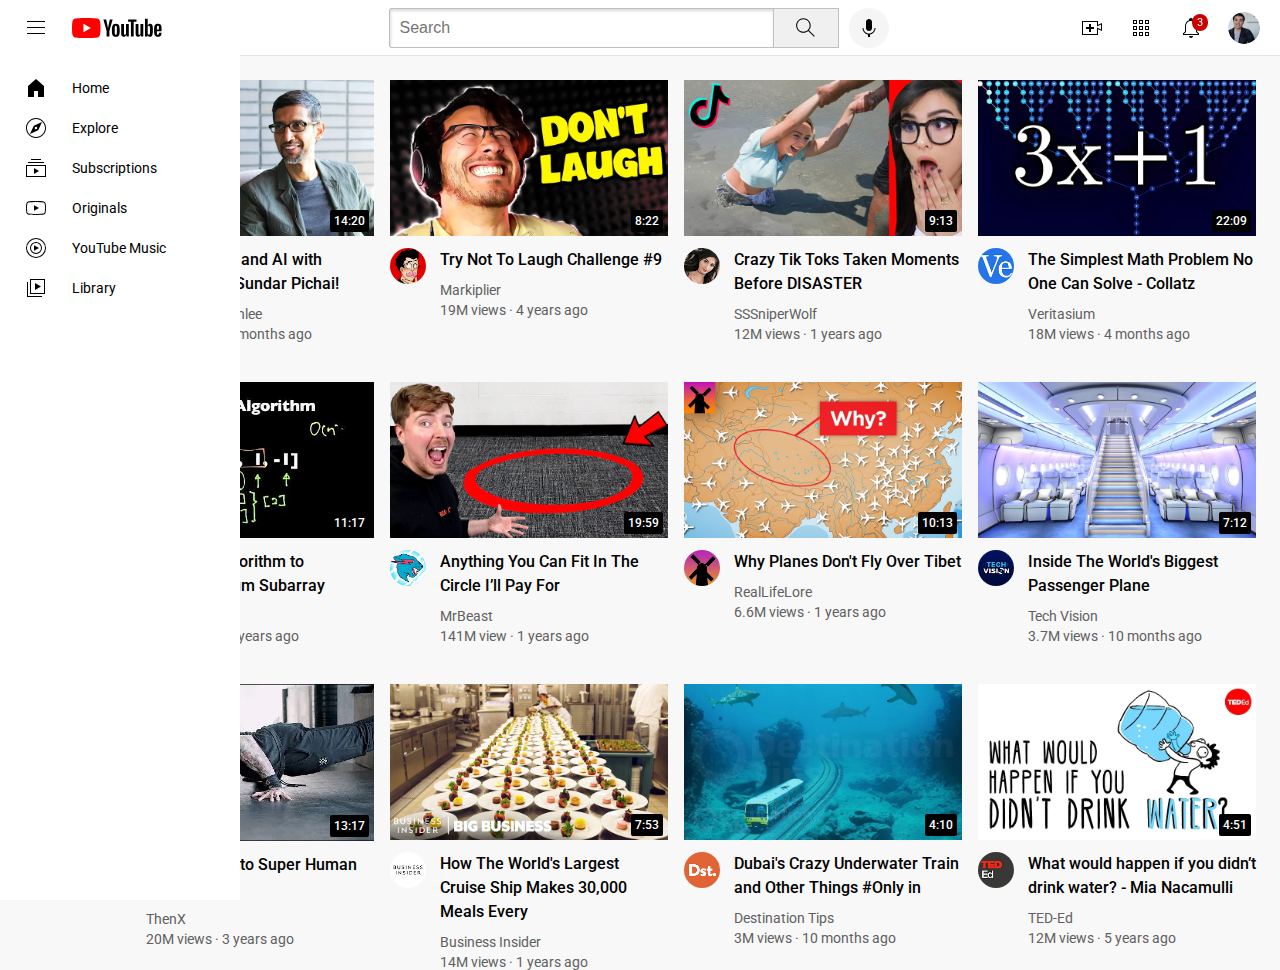
<file: index.html>
<!DOCTYPE html>
<html lang="en">
<head>
    <meta charset="UTF-8">
    <meta name="viewport" content="width=device-width, initial-scale=1.0">
    <title>Youtube.com Clone</title>

    <link rel="preconnect" href="https://fonts.googleapis.com">
    <link rel="preconnect" href="https://fonts.gstatic.com" crossorigin>
    <link href="https://fonts.googleapis.com/css2?family=Montserrat:ital,wght@0,100..900;1,100..900&family=Roboto:wght@400;500;700&display=swap" rel="stylesheet">

    <link rel="stylesheet" href="styles/general.css">
    <link rel="stylesheet" href="styles/video.css">
    <link rel="stylesheet" href="styles/header.css">
    <link rel="stylesheet" href="styles/sidebar.css">
</head>
<body>

    <header class="header">
        <div class="left-section">
            <img class="hamburger-menu" src="icon/hamburger-menu.svg" alt="">
            <img class="youtube-logo" src="icon/youtube-logo.svg" alt="">
        </div>
        <div class="middle-section">
            <input class="search-bar" type="search" name="" id="" placeholder="Search">
            <button class="search-button">
                <img class="search-icon" src="icon/search.svg" alt="">


                <!-- put position absolute inside position -->

                <div class="tooltip">Search</div>
            </button>
            <button class="voice-button" >
                <img class="voice-icon" src="icon/voice-search-icon.svg" alt="">
                <div class="tooltip">Search with your voice</div>
            </button>
        </div>
        <div class="right-section">
            <div class="upload-icon-container">
                <img class="upload-icon" src="icon/upload.svg">
                <div class="tooltip">Create</div>
            </div>
            <div class="youtube-apps-icon-container">
                <img class="youtube-apps-icon" src="icon/youtube-apps.svg">
                <div class="tooltip">YouTube Apps</div>
            </div>
            
            <div class="notication-icon-container">
                <img class="notifications-icon" src="icon/notifications.svg">
                <div class="tooltip">Notifications</div>
                <div class="notication-count">3</div>
            </div>
            <img class="current-user-picture" src="channel-picture/my-channel.jpeg">
        </div>
    </header>


    <nav class="sidebar">
        <div class="sidebar-link">
            <img src="icon/home.svg" alt="">
            <div>Home</div>
        </div>
        <div class="sidebar-link">
            <img src="icon/explore.svg" alt="">
            <div>Explore</div>
        </div>
        <div class="sidebar-link">
            <img src="icon/subscriptions.svg" alt="">
            <div>Subscriptions</div>
        </div>
        <div class="sidebar-link">
            <img src="icon/originals.svg" alt="">
            <div>Originals</div>
        </div>
        <div class="sidebar-link">
            <img src="icon/youtube-music.svg" alt="">
            <div>YouTube Music</div>
        </div>
        <div class="sidebar-link">
            <img src="icon/library.svg" alt="">
            <div>Library</div>
        </div>
    </nav>
 
    <main>
        <section class="video-grid">
            <div class="video-preview">
                <div class="thumbnail-row">
                    <a href="https://www.youtube.com/watch?v=n2RNcPRtAiY" target="_blank" class="video-title-link">
                        <img class="thumbnail" src="thumbnails/thumbnail-1.webp">
                    </a>
                    <div class="video-time">14:20</div>
                </div>
                <div class="video-info-grid">
                    <div class="channel-picture">
                        <a href="https://www.youtube.com/c/mkbhd" target="_blank">
                            <img class="profile-picture" src="channel-picture/channel-1.jpeg" alt="">
                        </a>    
                    </div>
                    <div class="video-info">
                        <a href="https://www.youtube.com/watch?v=n2RNcPRtAiY" target="_blank" class="video-title-link">
                            <p class="video-title">
                              Talking Tech and AI with Google CEO Sundar Pichai!
                            </p>
                        </a>
                        <a href="https://www.youtube.com/c/mkbhd" target="_blank" class="video-author-link">
                            <p class="video-author">
                                Marques Brownlee
                            </p>
                        </a>           
                        <p class="video-stats">
                            3.4M views &#183; 6 months ago
                        </p>
                    </div>
                </div>
            </div>
        
            <div class="video-preview">
                <div class="thumbnail-row">
                    <a href="https://www.youtube.com/watch?v=mP0RAo9SKZk" target="_blank" class="video-title-link">
                        <img class="thumbnail" src="thumbnails/thumbnail-2.webp">
                    </a>
                    <div class="video-time">8:22</div>
                </div>
                <div class="video-info-grid">
                    <div class="channel-picture">
                        <a href="https://www.youtube.com/c/markiplier" target="_blank">
                            <img class="profile-picture" src="channel-picture/channel-2.jpeg" alt="">       
                        </a>
                    </div>
                    <div class="video-info">
                        <a href="https://www.youtube.com/watch?v=mP0RAo9SKZk" target="_blank" class="video-title-link">
                            <p class="video-title">
                              Try Not To Laugh Challenge #9
                            </p>
                        </a>
                        <a href="https://www.youtube.com/c/markiplier" target="_blank" class="video-author-link">
                            <p class="video-author">
                                Markiplier
                            </p>
                        </a>            
                        <p class="video-stats">
                            19M views &#183; 4 years ago
                        </p>
                    </div>
                </div>
            </div>
        
            <div class="video-preview">
                <div class="thumbnail-row">
                    <a href="https://www.youtube.com/watch?v=FgjPQQeTh1w" target="_blank" class="video-title-link">
                        <img class="thumbnail" src="thumbnails/thumbnail-3.webp">
                    </a>
                    <div class="video-time">9:13</div>
                </div>
                <div class="video-info-grid">
                    <div class="channel-picture">
                        <a href="https://www.youtube.com/user/SSSniperWolf" target="_blank">
                            <img class="profile-picture" src="channel-picture/channel-3.jpeg" alt="">
                        </a>
                    </div>
                    <div class="video-info">
                        <a href="https://www.youtube.com/watch?v=FgjPQQeTh1w" target="_blank" class="video-title-link">
                            <p class="video-title">
                                Crazy Tik Toks Taken Moments Before DISASTER
                            </p>
                        </a>
                        <a href="https://www.youtube.com/user/SSSniperWolf" target="_blank" class="video-author-link">
                            <p class="video-author">
                                SSSniperWolf
                            </p>
                        </a>            
                        <p class="video-stats">
                            12M views &#183; 1 years ago
                        </p>
                    </div>
                </div>
            </div>
        
            <div class="video-preview">
                <div class="thumbnail-row">
                    <a href="https://www.youtube.com/watch?v=094y1Z2wpJg" target="_blank" class="video-title-link">
                        <img class="thumbnail" src="thumbnails/thumbnail-4.webp">
                    </a>
                    <div class="video-time">22:09</div>
                </div>
                <div class="video-info-grid">
                    <div class="channel-picture">
                        <a href="https://www.youtube.com/c/veritasium" target="_blank">
                            <img class="profile-picture" src="channel-picture/channel-4.jpeg" alt="">
                        </a>
                    </div>
                    <div class="video-info">
                        <a href="https://www.youtube.com/watch?v=094y1Z2wpJg" target="_blank" class="video-title-link">
                            <p class="video-title">
                                The Simplest Math Problem No One Can Solve - Collatz
                            </p>
                        </a>
                        <a href="https://www.youtube.com/c/veritasium" target="_blank" class="video-author-link">
                            <p class="video-author">
                                Veritasium
                            </p>
                        </a>            
                        <p class="video-stats">
                            18M views &#183; 4 months ago
                        </p>
                    </div>
                </div>
            </div>
        
            <div class="video-preview">
                <div class="thumbnail-row">
                    <a href="https://www.youtube.com/watch?v=86CQq3pKSUw" target="_blank" class="video-title-link">
                        <img class="thumbnail" src="thumbnails/thumbnail-5.webp">
                    </a>
                    <div class="video-time">11:17</div>
                </div>
                <div class="video-info-grid">
                    <div class="channel-picture">
                        <a href="https://www.youtube.com/c/CSDojo" target="_blank">
                            <img class="profile-picture" src="channel-picture/channel-5.jpeg" alt="">
                        </a>
                    </div>
                    <div class="video-info">
                        <a href="https://www.youtube.com/watch?v=86CQq3pKSUw" target="_blank" class="video-title-link">
                            <p class="video-title">
                                Kadane's Algorithm to Maximum Sum Subarray
                            </p>
                        </a>
                        <a href="https://www.youtube.com/c/CSDojo" target="_blank" class="video-author-link">
                            <p class="video-author">
                                CS Dojo
                            </p>
                        </a>            
                        <p class="video-stats">
                            519K views &#183; 5 years ago
                        </p>
                    </div>
                </div>
            </div>
        
            <div class="video-preview">
                <div class="thumbnail-row">
                    <a href="https://www.youtube.com/watch?v=yXWw0_UfSFg" target="_blank" class="video-title-link">
                        <img class="thumbnail" src="thumbnails/thumbnail-6.webp">
                    </a>
                    <div class="video-time">19:59</div>
                </div>
                <div class="video-info-grid">
                    <div class="channel-picture">
                        <a href="https://www.youtube.com/channel/UCX6OQ3DkcsbYNE6H8uQQuVA" target="_blank">
                            <img class="profile-picture" src="channel-picture/channel-6.jpeg" alt="">
                        </a>
                    </div>
                    <div class="video-info">
                        <a href="https://www.youtube.com/watch?v=yXWw0_UfSFg" target="_blank" class="video-title-link">
                            <p class="video-title">
                                Anything You Can Fit In The Circle I’ll Pay For
                            </p>
                        </a>
                        <a href="https://www.youtube.com/channel/UCX6OQ3DkcsbYNE6H8uQQuVA" target="_blank" class="video-author-link">
                            <p class="video-author">
                                MrBeast
                            </p>
                        </a>            
                        <p class="video-stats">
                            141M view &#183; 1 years ago
                        </p>
                    </div>
                </div>
            </div>
        
            <div class="video-preview">
                <div class="thumbnail-row">
                    <a href="https://www.youtube.com/watch?v=fNVa1qMbF9Y" target="_blank" class="video-title-link">
                        <img class="thumbnail" src="thumbnails/thumbnail-7.webp">
                    </a>
                    <div class="video-time">10:13</div>
                </div>
                <div class="video-info-grid">
                    <div class="channel-picture">
                        <a href="https://www.youtube.com/channel/UCP5tjEmvPItGyLhmjdwP7Ww" target="_blank">
                            <img class="profile-picture" src="channel-picture/channel-7.jpeg" alt="">
                        </a>
                    </div>
                    <div class="video-info">
                        <a href="https://www.youtube.com/watch?v=fNVa1qMbF9Y" target="_blank" class="video-title-link">
                            <p class="video-title">
                                Why Planes Don't Fly Over Tibet
                            </p>
                        </a>
                        <a href="https://www.youtube.com/channel/UCP5tjEmvPItGyLhmjdwP7Ww" target="_blank" class="video-author-link">
                            <p class="video-author">
                                RealLifeLore
                            </p>
                        </a>           
                        <p class="video-stats">
                            6.6M views &#183; 1 years ago
                        </p>
                    </div>
                </div>
            </div>
    
            <div class="video-preview">
                <div class="thumbnail-row">
                    <a href="https://www.youtube.com/watch?v=lFm4EM1juls" target="_blank" class="video-title-link">
                        <img class="thumbnail" src="thumbnails/thumbnail-8.webp">
                    </a>
                    <div class="video-time">7:12</div>
                </div>
                <div class="video-info-grid">
                    <div class="channel-picture">
                        <a href="https://www.youtube.com/channel/UCHAK6CyegY22Zj2GWrcaIxg" target="_blank">
                            <img class="profile-picture" src="channel-picture/channel-8.jpeg" alt="">
                        </a> 
                    </div>
                    <div class="video-info">
                        <a href="https://www.youtube.com/watch?v=lFm4EM1juls" target="_blank" class="video-title-link">
                            <p class="video-title">
                                Inside The World's Biggest Passenger Plane
                            </p>
                        </a>
                        <a href="https://www.youtube.com/channel/UCHAK6CyegY22Zj2GWrcaIxg" target="_blank" class="video-author-link">
                            <p class="video-author">
                                Tech Vision
                            </p>
                        </a>           
                        <p class="video-stats">
                            3.7M views &#183; 10 months ago
                        </p>
                    </div>
                </div>
            </div>
    
            <div class="video-preview">
                <div class="thumbnail-row">
                    <a href="https://www.youtube.com/watch?v=ixmxOlcrlUc" target="_blank" class="video-title-link">
                        <img class="thumbnail" src="thumbnails/thumbnail-9.webp">
                    </a>
                    <div class="video-time">13:17</div>
                </div>
                <div class="video-info-grid">
                    <div class="channel-picture">
                        <a href="https://www.youtube.com/c/OFFICIALTHENXSTUDIOS" target="_blank">
                            <img class="profile-picture" src="channel-picture/channel-9.jpeg" alt="">
                        </a>
                    </div>
                    <div class="video-info">
                        <a href="https://www.youtube.com/watch?v=ixmxOlcrlUc" target="_blank" class="video-title-link">
                            <p class="video-title">
                                The SECRET to Super Human STRENGTH
                            </p>
                        </a>
                        <a href="https://www.youtube.com/c/OFFICIALTHENXSTUDIOS" target="_blank" class="video-author-link">
                            <p class="video-author">
                                ThenX
                            </p>
                        </a>                  
                        <p class="video-stats">
                            20M views &#183; 3 years ago
                        </p>
                    </div>
                </div>
            </div>
    
            <div class="video-preview">
                <div class="thumbnail-row">
                    <a href="https://www.youtube.com/watch?v=R2vXbFp5C9o" target="_blank" class="video-title-link">
                        <img class="thumbnail" src="thumbnails/thumbnail-10.webp">
                    </a>
                    <div class="video-time">7:53</div>
                </div>
                <div class="video-info-grid">
                    <div class="channel-picture">
                        <a href="https://www.youtube.com/user/businessinsider" target="_blank">
                            <img class="profile-picture" src="channel-picture/channel-10.jpeg" alt="">
                        </a>
                    </div>
                    <div class="video-info">
                        <a href="https://www.youtube.com/watch?v=R2vXbFp5C9o" target="_blank" class="video-title-link">
                            <p class="video-title">
                                How The World's Largest Cruise Ship Makes 30,000 Meals Every
                            </p>
                        </a>  
                        <a href="https://www.youtube.com/user/businessinsider" target="_blank" class="video-author-link">
                            <p class="video-author">
                                Business Insider
                            </p>
                        </a>    
                        <p class="video-stats">
                            14M views &#183; 1 years ago
                        </p>
                    </div>
                </div>
            </div>
    
            <div class="video-preview">
                <div class="thumbnail-row">
                    <a href="https://www.youtube.com/watch?v=0nZuYyXET3s" target="_blank" class="video-title-link">
                        <img class="thumbnail" src="thumbnails/thumbnail-11.webp">
                    </a>
                    <div class="video-time">4:10</div>
                </div>
                <div class="video-info-grid">
                    <div class="channel-picture">
                        <a href="https://www.youtube.com/c/Destinationtips" target="_blank">
                            <img class="profile-picture" src="channel-picture/channel-11.jpeg" alt=""> 
                        </a>  
                    </div>
                    <div class="video-info">
                        <a href="https://www.youtube.com/watch?v=0nZuYyXET3s" target="_blank" class="video-title-link">
                            <p class="video-title">
                                Dubai's Crazy Underwater Train and Other Things #Only in
                            </p>
                        </a>         
                        <a href="https://www.youtube.com/c/Destinationtips" target="_blank" class="video-author-link">
                            <p class="video-author">
                                Destination Tips
                            </p>
                        </a>                 
                        <p class="video-stats">
                            3M views &#183; 10 months ago
                        </p>
                    </div>
                </div>
            </div>
    
            <div class="video-preview">
                <div class="thumbnail-row">
                    <a href="https://www.youtube.com/watch?v=9iMGFqMmUFs" target="_blank" class="video-title-link">
                        <img class="thumbnail" src="thumbnails/thumbnail-12.webp">
                    </a>
                    <div class="video-time">4:51</div>
                </div>
                <div class="video-info-grid">
                    <div class="channel-picture">
                        <a href="https://www.youtube.com/teded" target="_blank">
                            <img class="profile-picture" src="channel-picture/channel-12.jpeg" alt="">
                        </a>
                    </div>
                    <div class="video-info">
                        <a href="https://www.youtube.com/watch?v=9iMGFqMmUFs" target="_blank" class="video-title-link">
                            <p class="video-title">
                                What would happen if you didn’t drink water? - Mia Nacamulli
                            </p>
                        </a>    
                        <a href="https://www.youtube.com/teded" target="_blank" class="video-title-link">
                            <p class="video-author">
                                TED-Ed
                            </p>
                        </a>               
                        <p class="video-stats">
                            12M views &#183; 5 years ago
                        </p>
                    </div>
                </div>
            </div>
        </section>
    </main>
</body>
</html>
</file>
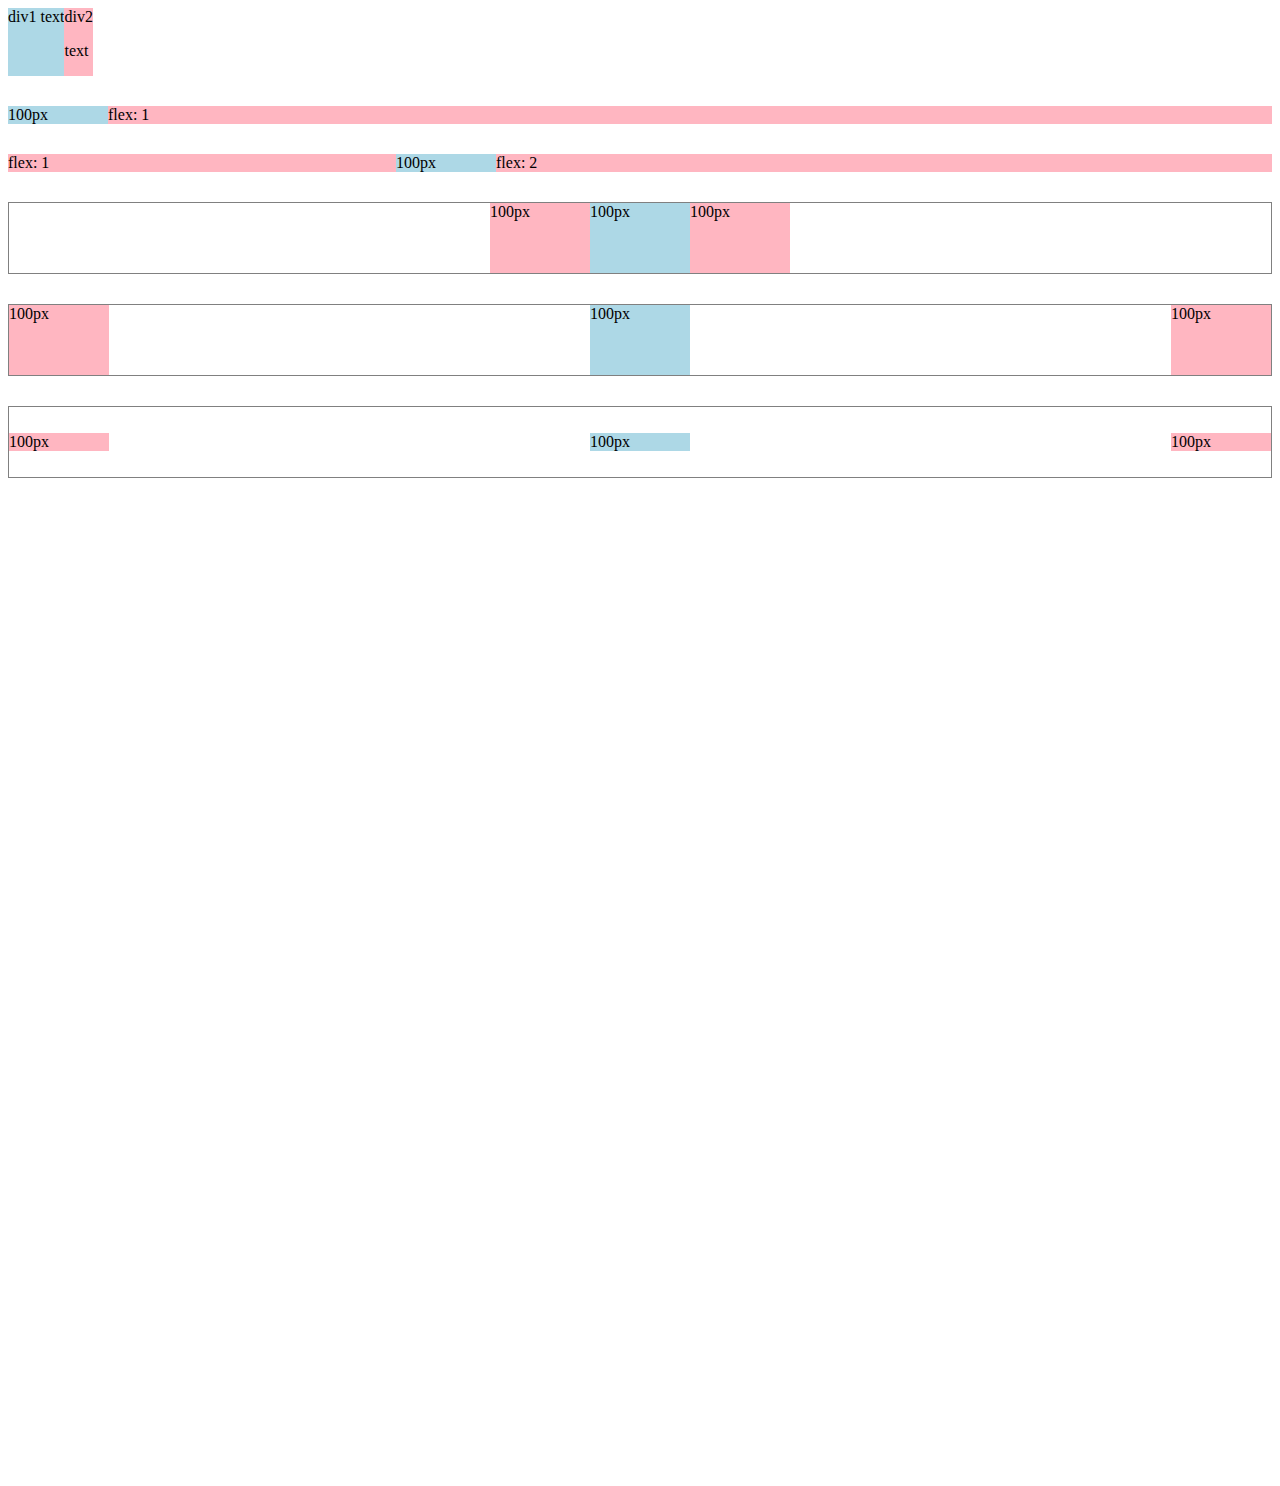
<file: flexbox.html>
<!DOCTYPE html>
<html lang="en">
<head>
    <meta charset="UTF-8">
    <meta name="viewport" content="width=device-width, initial-scale=1.0">
    <title>Flexbox Practice</title>
</head>
<body style="padding-bottom: 1000px;">
    <div style="
    display: flex;
    flex-direction: row;">
        <div style="background-color: lightblue;">div1 text</div>
        <div style="background-color: lightpink;">div2 <p>text</p></div>
    </div>

    <div style="margin-top: 30px;
    display: flex;
    flex-direction: row;">
        <div style=" width: 100px; background-color: lightblue;">100px</div>
        <div style=" flex: 1; background-color: lightpink;">flex: 1</div>
    </div>

    <div style="margin-top: 30px;
    display: flex;
    flex-direction: row;">
        <div style=" flex: 1; background-color: lightpink;">flex: 1</div>
        <div style=" width: 100px; background-color: lightblue;">100px</div>
        <div style=" flex: 2; background-color: lightpink;">flex: 2</div>
    </div>

    <div style="margin-top: 30px;
    height: 70px;
    border-width: 1px;
    border-style: solid;
    border-color: gray;
    display: flex;
    flex-direction: row;
    justify-content: center;">
        <div style=" width: 100px; background-color: lightpink;">100px</div>
        <div style=" width: 100px; background-color: lightblue;">100px</div>
        <div style=" width: 100px; background-color: lightpink;">100px</div>
    </div>

    <div style="margin-top: 30px;
    height: 70px;
    border-width: 1px;
    border-style: solid;
    border-color: gray;
    display: flex;
    flex-direction: row;
    justify-content: space-between;">
        <div style=" width: 100px; background-color: lightpink;">100px</div>
        <div style=" width: 100px; background-color: lightblue;">100px</div>
        <div style=" width: 100px; background-color: lightpink;">100px</div>
    </div>

    <div style="margin-top: 30px;
    height: 70px;
    border-width: 1px;
    border-style: solid;
    border-color: gray;
    display: flex;
    flex-direction: row;
    justify-content: space-between;
    align-items: center;">
        <div style=" width: 100px; background-color: lightpink;">100px</div>
        <div style=" width: 100px; background-color: lightblue;">100px</div>
        <div style=" width: 100px; background-color: lightpink;">100px</div>
    </div>
</body>
</html>
</file>
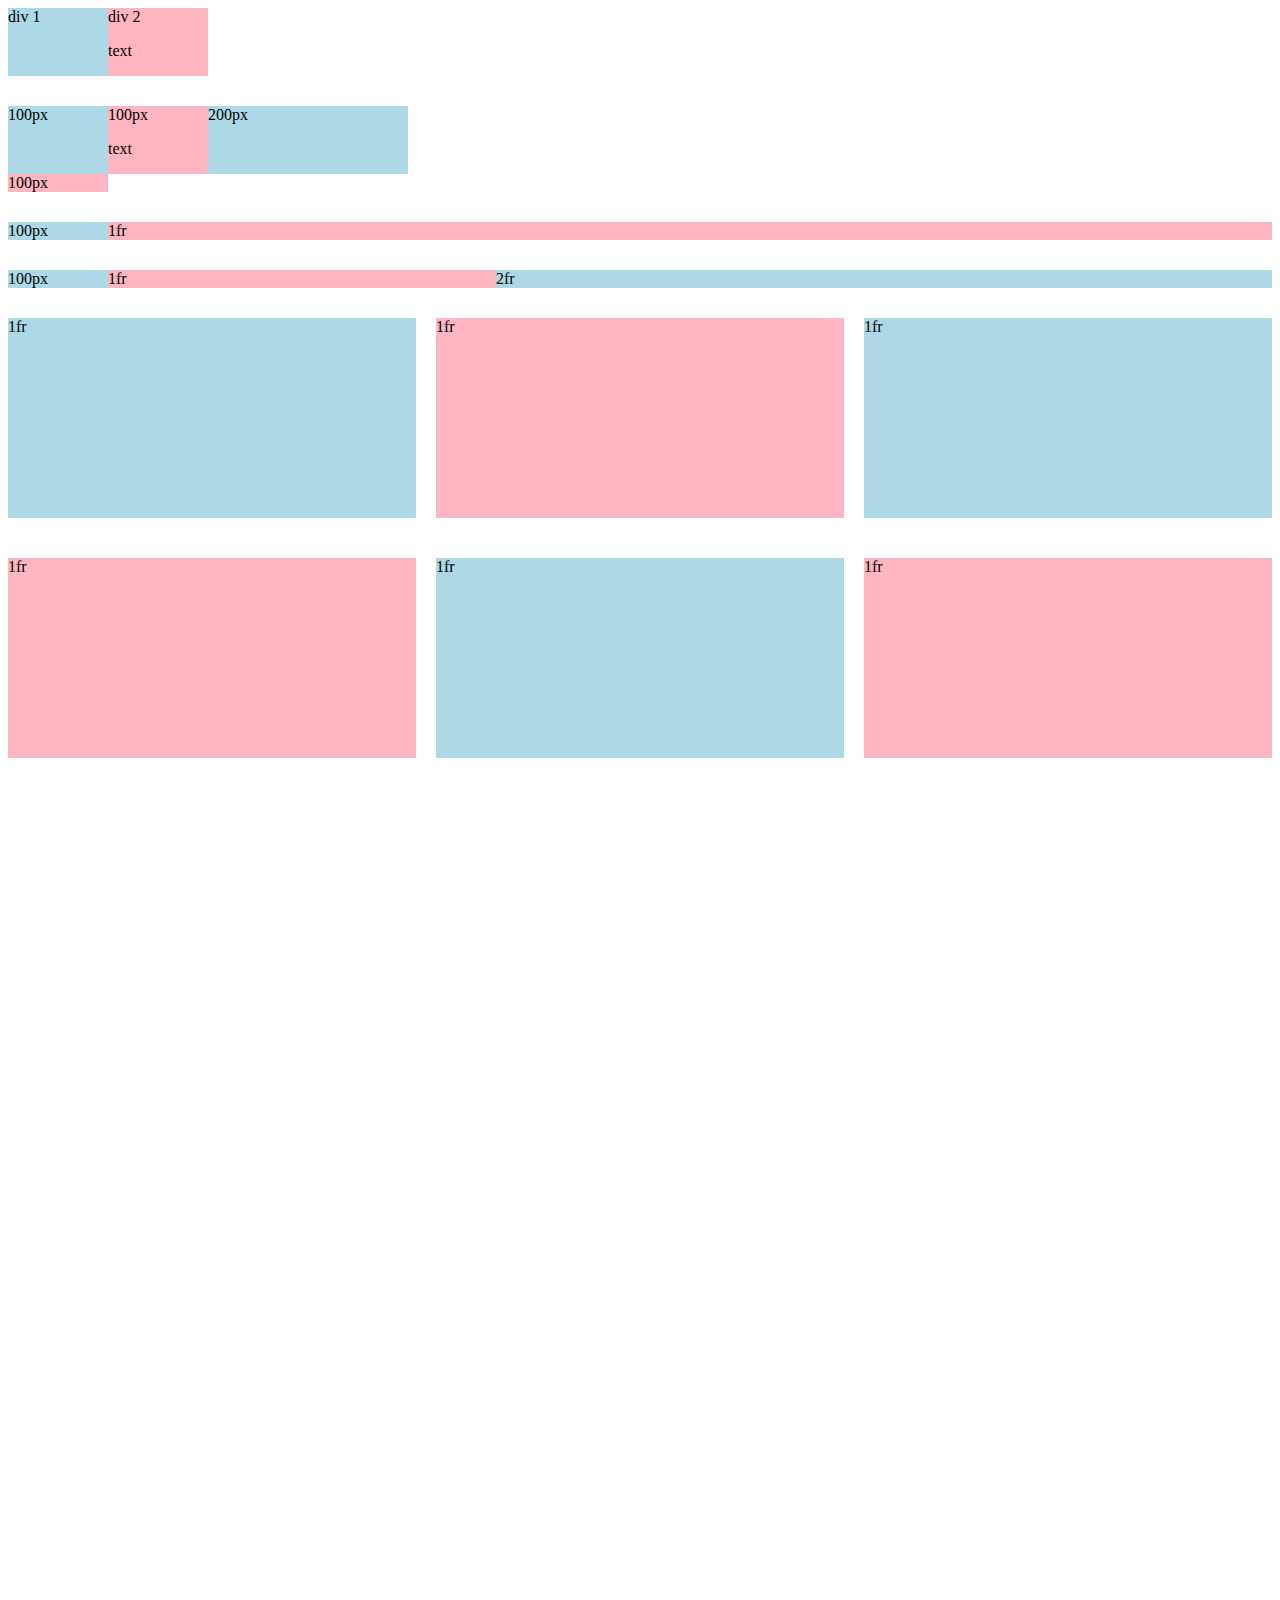
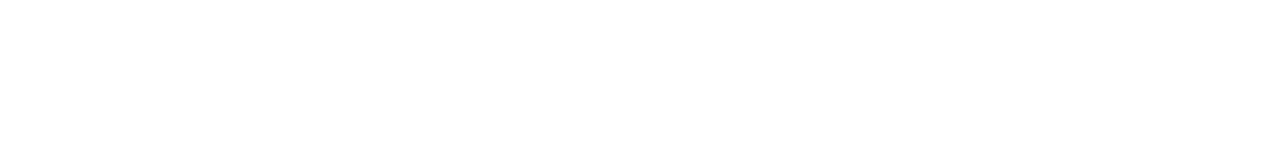
<file: grid.html>
<!DOCTYPE html>
<html lang="en">
<head>
    <meta charset="UTF-8">
    <meta name="viewport" content="width=device-width, initial-scale=1.0">
    <title>Grid Practice</title>
</head>
<body style="padding-bottom: 1000px;">
    <div style="
        display: grid;
        grid-template-columns: 100px 100px;">
        <div style="background-color: lightblue;">div 1</div>
        <div style="background-color: lightpink;">div 2<p>text</p></div>
    </div>

    <div style="
        display: grid;
        grid-template-columns: 100px 100px 200px;
        margin-top: 30px;">
        <div style="background-color: lightblue;">100px</div>
        <div style="background-color: lightpink;">100px<p>text</p></div>
        <div style="background-color: lightblue;">200px</div>
        <div style="background-color: lightpink;">100px</div>
    </div>

    <div style="
        display: grid;
        grid-template-columns: 100px 1fr;
        margin-top: 30px;">
        <div style="background-color: lightblue;">100px</div>
        <div style="background-color: lightpink;">1fr</div>
    </div>

    <div style="
        display: grid;
        grid-template-columns: 100px 1fr 2fr;
        margin-top: 30px;">
        <div style="background-color: lightblue;">100px</div>
        <div style="background-color: lightpink;">1fr</div>
        <div style="background-color: lightblue;">2fr</div>
    </div>

    <div style="
        margin-top: 30px;
        display: grid;
        grid-template-columns: 1fr 1fr 1fr;
        margin-top: 30px;
        column-gap: 20px;
        row-gap: 40px;">
        <div style="background-color: lightblue; height: 200px;">1fr</div>
        <div style="background-color: lightpink; height: 200px;">1fr</div>
        <div style="background-color: lightblue; height: 200px;">1fr</div>
        <div style="background-color: lightpink; height: 200px;">1fr</div>
        <div style="background-color: lightblue; height: 200px;">1fr</div>
        <div style="background-color: lightpink; height: 200px;">1fr</div>
    </div>
</body>
</html>
</file>
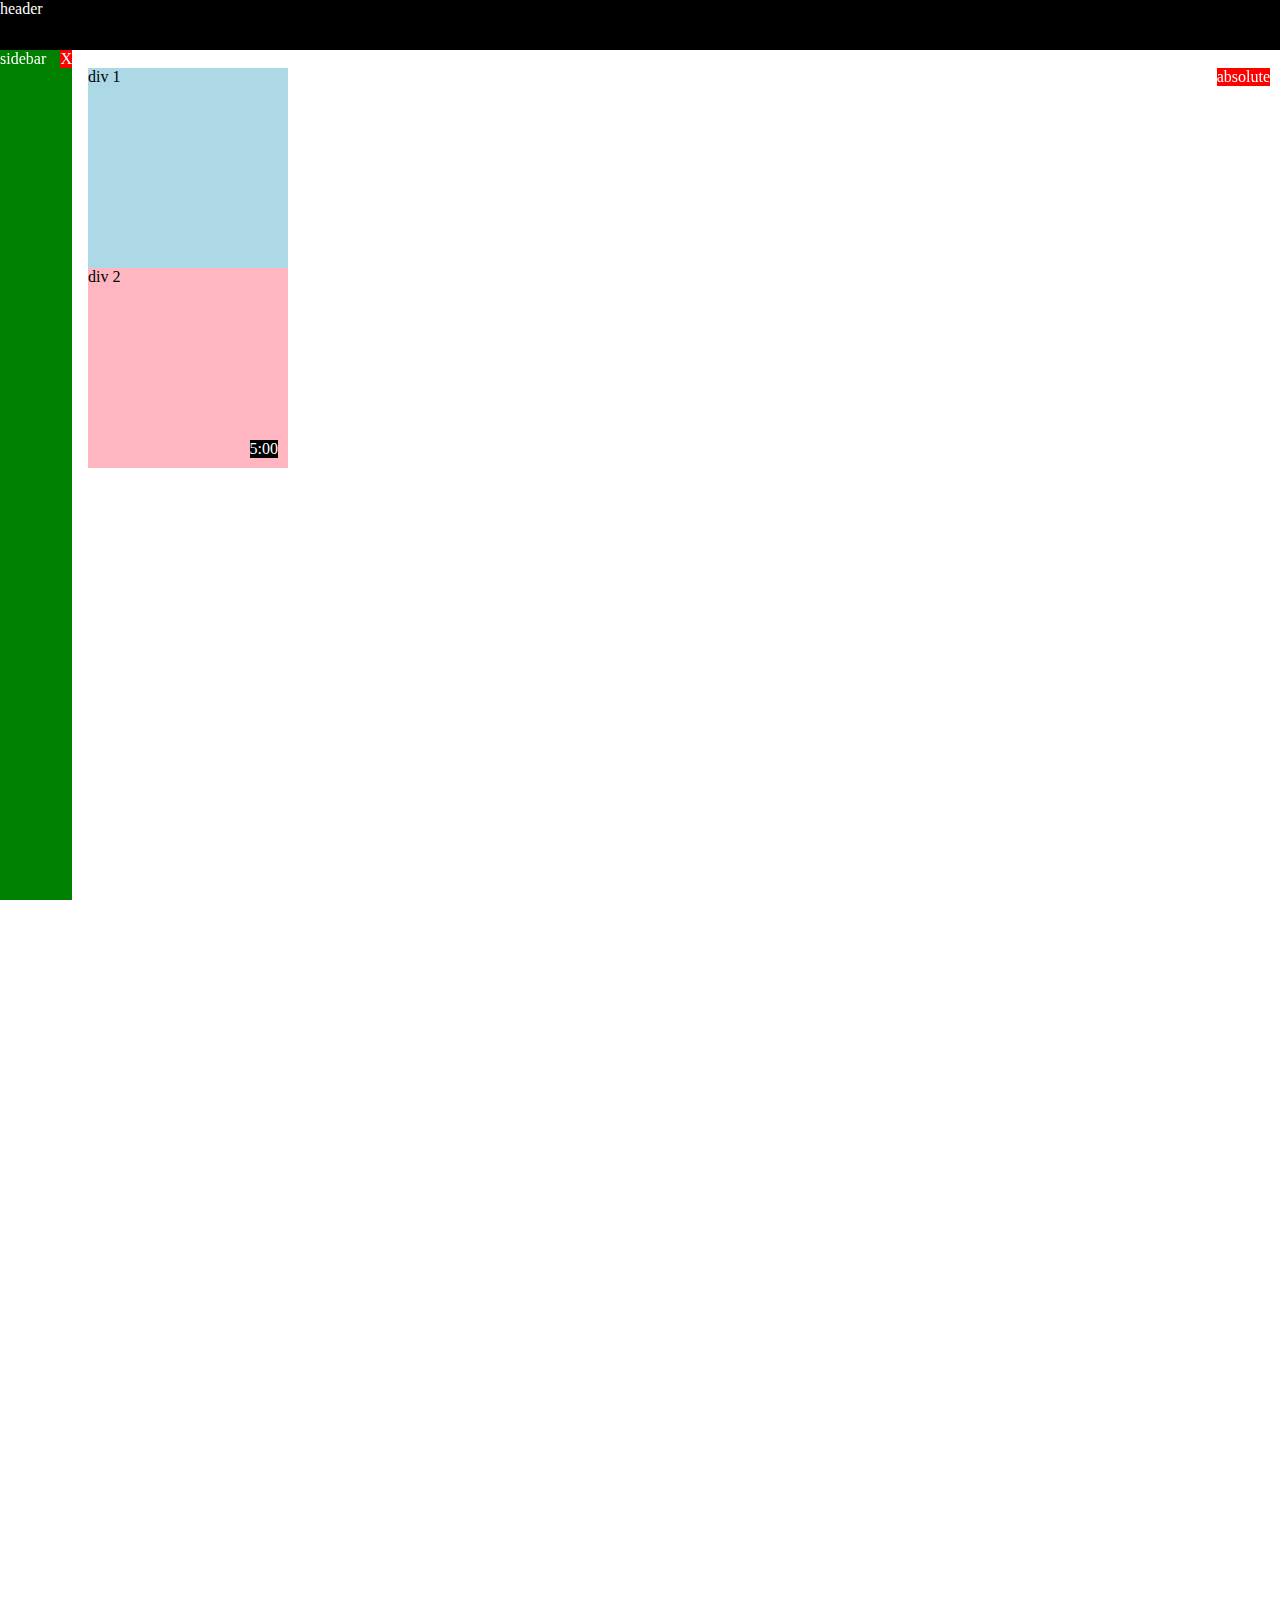
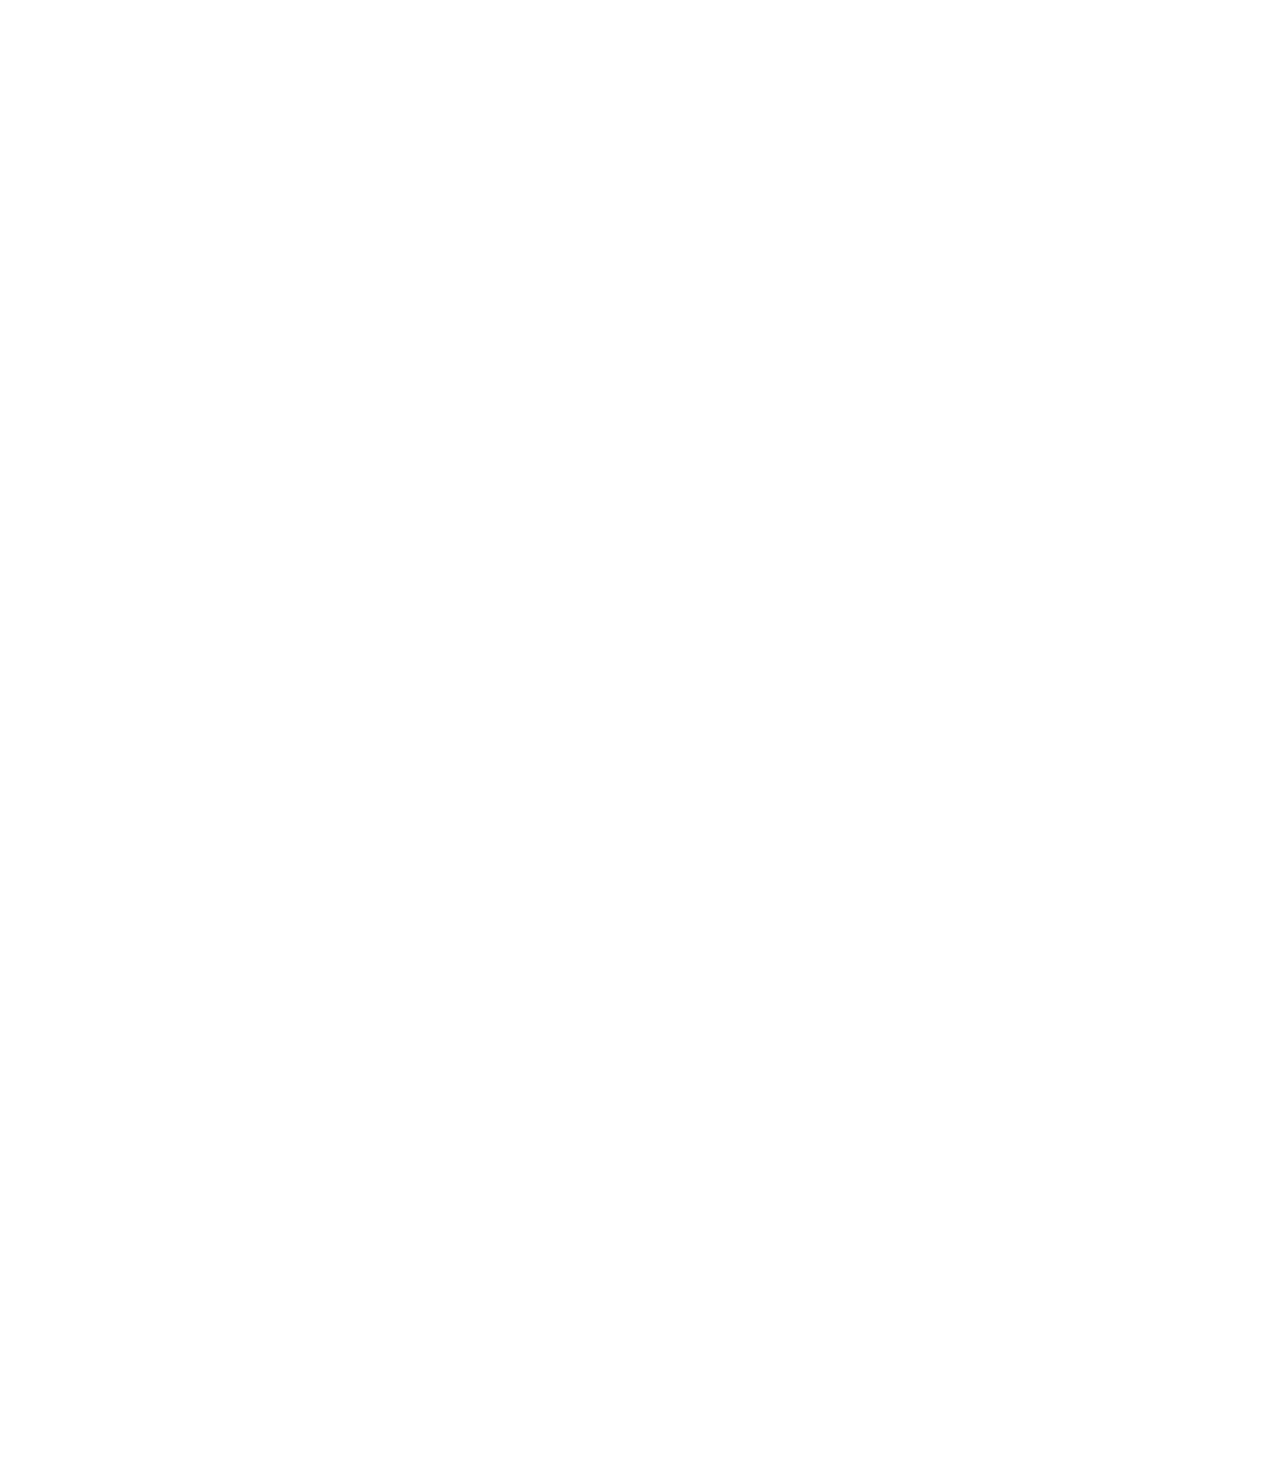
<file: position.html>
<!DOCTYPE html>
<html lang="en">
<head>
    <meta charset="UTF-8">
    <meta name="viewport" content="width=device-width, initial-scale=1.0">
    <title>Position Practice</title>
</head>
<body style="height: 3000px; padding-top: 60px; padding-left: 80px;">
    <div style="background-color: black;
    color: white;
    position: fixed;
    top: 0;
    left: 0;
    right: 0;
    height: 50px;">
        header
    </div>
    <div style="background-color: green;
    color: white;
    position: fixed;
    left: 0;
    bottom: 0;
    top: 50px;
    width: 72px;">
        sidebar
        <div style="position: absolute;
            background-color: red;
            color: white;
            top: 0;
            right: 0;">
            X
        </div>
    </div>

    <div style="position: absolute;
    background-color: red;
    color: white;
    top: 60 px;
    right: 10px;">
        absolute
    </div>

    <div style="background-color: lightblue;
    height: 200px;
    width: 200px;
    position: static;">
        div 1
    </div>
    <div style="background-color: lightpink; height: 200px; width: 200px; position: relative;">
        div 2
        <div style="position: absolute;
            background-color: black;
            color: white;
            bottom: 10px;
            right: 10px;">
                5:00
        </div>
    </div>
</body>
</html>
</file>
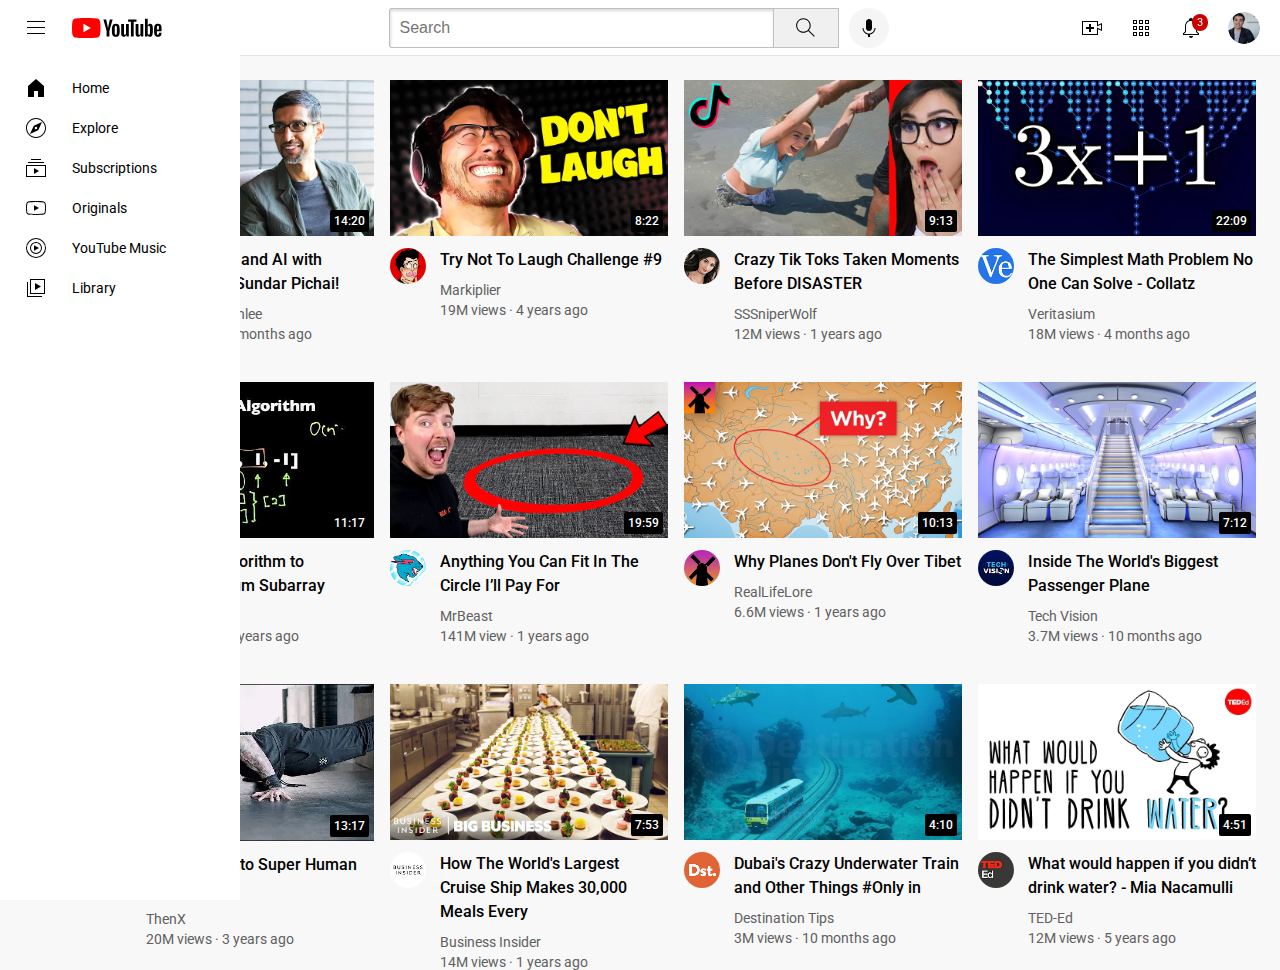
<file: youtube.html>
<!DOCTYPE html>
<html lang="en">
<head>
    <meta charset="UTF-8">
    <meta name="viewport" content="width=device-width, initial-scale=1.0">
    <title>Youtube.com Clone</title>

    <link rel="preconnect" href="https://fonts.googleapis.com">
    <link rel="preconnect" href="https://fonts.gstatic.com" crossorigin>
    <link href="https://fonts.googleapis.com/css2?family=Montserrat:ital,wght@0,100..900;1,100..900&family=Roboto:wght@400;500;700&display=swap" rel="stylesheet">

    <link rel="stylesheet" href="styles/general.css">
    <link rel="stylesheet" href="styles/video.css">
    <link rel="stylesheet" href="styles/header.css">
    <link rel="stylesheet" href="styles/sidebar.css">
</head>
<body>

    <header class="header">
        <div class="left-section">
            <img class="hamburger-menu" src="icon/hamburger-menu.svg" alt="">
            <img class="youtube-logo" src="icon/youtube-logo.svg" alt="">
        </div>
        <div class="middle-section">
            <input class="search-bar" type="search" name="" id="" placeholder="Search">
            <button class="search-button">
                <img class="search-icon" src="icon/search.svg" alt="">


                <!-- put position absolute inside position -->

                <div class="tooltip">Search</div>
            </button>
            <button class="voice-button" >
                <img class="voice-icon" src="icon/voice-search-icon.svg" alt="">
                <div class="tooltip">Search with your voice</div>
            </button>
        </div>
        <div class="right-section">
            <div class="upload-icon-container">
                <img class="upload-icon" src="icon/upload.svg">
                <div class="tooltip">Create</div>
            </div>
            <div class="youtube-apps-icon-container">
                <img class="youtube-apps-icon" src="icon/youtube-apps.svg">
                <div class="tooltip">YouTube Apps</div>
            </div>
            
            <div class="notication-icon-container">
                <img class="notifications-icon" src="icon/notifications.svg">
                <div class="tooltip">Notifications</div>
                <div class="notication-count">3</div>
            </div>
            <img class="current-user-picture" src="channel-picture/my-channel.jpeg">
        </div>
    </header>


    <nav class="sidebar">
        <div class="sidebar-link">
            <img src="icon/home.svg" alt="">
            <div>Home</div>
        </div>
        <div class="sidebar-link">
            <img src="icon/explore.svg" alt="">
            <div>Explore</div>
        </div>
        <div class="sidebar-link">
            <img src="icon/subscriptions.svg" alt="">
            <div>Subscriptions</div>
        </div>
        <div class="sidebar-link">
            <img src="icon/originals.svg" alt="">
            <div>Originals</div>
        </div>
        <div class="sidebar-link">
            <img src="icon/youtube-music.svg" alt="">
            <div>YouTube Music</div>
        </div>
        <div class="sidebar-link">
            <img src="icon/library.svg" alt="">
            <div>Library</div>
        </div>
    </nav>
 
    <main>
        <section class="video-grid">
            <div class="video-preview">
                <div class="thumbnail-row">
                    <a href="https://www.youtube.com/watch?v=n2RNcPRtAiY" target="_blank" class="video-title-link">
                        <img class="thumbnail" src="thumbnails/thumbnail-1.webp">
                    </a>
                    <div class="video-time">14:20</div>
                </div>
                <div class="video-info-grid">
                    <div class="channel-picture">
                        <a href="https://www.youtube.com/c/mkbhd" target="_blank">
                            <img class="profile-picture" src="channel-picture/channel-1.jpeg" alt="">
                        </a>    
                    </div>
                    <div class="video-info">
                        <a href="https://www.youtube.com/watch?v=n2RNcPRtAiY" target="_blank" class="video-title-link">
                            <p class="video-title">
                              Talking Tech and AI with Google CEO Sundar Pichai!
                            </p>
                        </a>
                        <a href="https://www.youtube.com/c/mkbhd" target="_blank" class="video-author-link">
                            <p class="video-author">
                                Marques Brownlee
                            </p>
                        </a>           
                        <p class="video-stats">
                            3.4M views &#183; 6 months ago
                        </p>
                    </div>
                </div>
            </div>
        
            <div class="video-preview">
                <div class="thumbnail-row">
                    <a href="https://www.youtube.com/watch?v=mP0RAo9SKZk" target="_blank" class="video-title-link">
                        <img class="thumbnail" src="thumbnails/thumbnail-2.webp">
                    </a>
                    <div class="video-time">8:22</div>
                </div>
                <div class="video-info-grid">
                    <div class="channel-picture">
                        <a href="https://www.youtube.com/c/markiplier" target="_blank">
                            <img class="profile-picture" src="channel-picture/channel-2.jpeg" alt="">       
                        </a>
                    </div>
                    <div class="video-info">
                        <a href="https://www.youtube.com/watch?v=mP0RAo9SKZk" target="_blank" class="video-title-link">
                            <p class="video-title">
                              Try Not To Laugh Challenge #9
                            </p>
                        </a>
                        <a href="https://www.youtube.com/c/markiplier" target="_blank" class="video-author-link">
                            <p class="video-author">
                                Markiplier
                            </p>
                        </a>            
                        <p class="video-stats">
                            19M views &#183; 4 years ago
                        </p>
                    </div>
                </div>
            </div>
        
            <div class="video-preview">
                <div class="thumbnail-row">
                    <a href="https://www.youtube.com/watch?v=FgjPQQeTh1w" target="_blank" class="video-title-link">
                        <img class="thumbnail" src="thumbnails/thumbnail-3.webp">
                    </a>
                    <div class="video-time">9:13</div>
                </div>
                <div class="video-info-grid">
                    <div class="channel-picture">
                        <a href="https://www.youtube.com/user/SSSniperWolf" target="_blank">
                            <img class="profile-picture" src="channel-picture/channel-3.jpeg" alt="">
                        </a>
                    </div>
                    <div class="video-info">
                        <a href="https://www.youtube.com/watch?v=FgjPQQeTh1w" target="_blank" class="video-title-link">
                            <p class="video-title">
                                Crazy Tik Toks Taken Moments Before DISASTER
                            </p>
                        </a>
                        <a href="https://www.youtube.com/user/SSSniperWolf" target="_blank" class="video-author-link">
                            <p class="video-author">
                                SSSniperWolf
                            </p>
                        </a>            
                        <p class="video-stats">
                            12M views &#183; 1 years ago
                        </p>
                    </div>
                </div>
            </div>
        
            <div class="video-preview">
                <div class="thumbnail-row">
                    <a href="https://www.youtube.com/watch?v=094y1Z2wpJg" target="_blank" class="video-title-link">
                        <img class="thumbnail" src="thumbnails/thumbnail-4.webp">
                    </a>
                    <div class="video-time">22:09</div>
                </div>
                <div class="video-info-grid">
                    <div class="channel-picture">
                        <a href="https://www.youtube.com/c/veritasium" target="_blank">
                            <img class="profile-picture" src="channel-picture/channel-4.jpeg" alt="">
                        </a>
                    </div>
                    <div class="video-info">
                        <a href="https://www.youtube.com/watch?v=094y1Z2wpJg" target="_blank" class="video-title-link">
                            <p class="video-title">
                                The Simplest Math Problem No One Can Solve - Collatz
                            </p>
                        </a>
                        <a href="https://www.youtube.com/c/veritasium" target="_blank" class="video-author-link">
                            <p class="video-author">
                                Veritasium
                            </p>
                        </a>            
                        <p class="video-stats">
                            18M views &#183; 4 months ago
                        </p>
                    </div>
                </div>
            </div>
        
            <div class="video-preview">
                <div class="thumbnail-row">
                    <a href="https://www.youtube.com/watch?v=86CQq3pKSUw" target="_blank" class="video-title-link">
                        <img class="thumbnail" src="thumbnails/thumbnail-5.webp">
                    </a>
                    <div class="video-time">11:17</div>
                </div>
                <div class="video-info-grid">
                    <div class="channel-picture">
                        <a href="https://www.youtube.com/c/CSDojo" target="_blank">
                            <img class="profile-picture" src="channel-picture/channel-5.jpeg" alt="">
                        </a>
                    </div>
                    <div class="video-info">
                        <a href="https://www.youtube.com/watch?v=86CQq3pKSUw" target="_blank" class="video-title-link">
                            <p class="video-title">
                                Kadane's Algorithm to Maximum Sum Subarray
                            </p>
                        </a>
                        <a href="https://www.youtube.com/c/CSDojo" target="_blank" class="video-author-link">
                            <p class="video-author">
                                CS Dojo
                            </p>
                        </a>            
                        <p class="video-stats">
                            519K views &#183; 5 years ago
                        </p>
                    </div>
                </div>
            </div>
        
            <div class="video-preview">
                <div class="thumbnail-row">
                    <a href="https://www.youtube.com/watch?v=yXWw0_UfSFg" target="_blank" class="video-title-link">
                        <img class="thumbnail" src="thumbnails/thumbnail-6.webp">
                    </a>
                    <div class="video-time">19:59</div>
                </div>
                <div class="video-info-grid">
                    <div class="channel-picture">
                        <a href="https://www.youtube.com/channel/UCX6OQ3DkcsbYNE6H8uQQuVA" target="_blank">
                            <img class="profile-picture" src="channel-picture/channel-6.jpeg" alt="">
                        </a>
                    </div>
                    <div class="video-info">
                        <a href="https://www.youtube.com/watch?v=yXWw0_UfSFg" target="_blank" class="video-title-link">
                            <p class="video-title">
                                Anything You Can Fit In The Circle I’ll Pay For
                            </p>
                        </a>
                        <a href="https://www.youtube.com/channel/UCX6OQ3DkcsbYNE6H8uQQuVA" target="_blank" class="video-author-link">
                            <p class="video-author">
                                MrBeast
                            </p>
                        </a>            
                        <p class="video-stats">
                            141M view &#183; 1 years ago
                        </p>
                    </div>
                </div>
            </div>
        
            <div class="video-preview">
                <div class="thumbnail-row">
                    <a href="https://www.youtube.com/watch?v=fNVa1qMbF9Y" target="_blank" class="video-title-link">
                        <img class="thumbnail" src="thumbnails/thumbnail-7.webp">
                    </a>
                    <div class="video-time">10:13</div>
                </div>
                <div class="video-info-grid">
                    <div class="channel-picture">
                        <a href="https://www.youtube.com/channel/UCP5tjEmvPItGyLhmjdwP7Ww" target="_blank">
                            <img class="profile-picture" src="channel-picture/channel-7.jpeg" alt="">
                        </a>
                    </div>
                    <div class="video-info">
                        <a href="https://www.youtube.com/watch?v=fNVa1qMbF9Y" target="_blank" class="video-title-link">
                            <p class="video-title">
                                Why Planes Don't Fly Over Tibet
                            </p>
                        </a>
                        <a href="https://www.youtube.com/channel/UCP5tjEmvPItGyLhmjdwP7Ww" target="_blank" class="video-author-link">
                            <p class="video-author">
                                RealLifeLore
                            </p>
                        </a>           
                        <p class="video-stats">
                            6.6M views &#183; 1 years ago
                        </p>
                    </div>
                </div>
            </div>
    
            <div class="video-preview">
                <div class="thumbnail-row">
                    <a href="https://www.youtube.com/watch?v=lFm4EM1juls" target="_blank" class="video-title-link">
                        <img class="thumbnail" src="thumbnails/thumbnail-8.webp">
                    </a>
                    <div class="video-time">7:12</div>
                </div>
                <div class="video-info-grid">
                    <div class="channel-picture">
                        <a href="https://www.youtube.com/channel/UCHAK6CyegY22Zj2GWrcaIxg" target="_blank">
                            <img class="profile-picture" src="channel-picture/channel-8.jpeg" alt="">
                        </a> 
                    </div>
                    <div class="video-info">
                        <a href="https://www.youtube.com/watch?v=lFm4EM1juls" target="_blank" class="video-title-link">
                            <p class="video-title">
                                Inside The World's Biggest Passenger Plane
                            </p>
                        </a>
                        <a href="https://www.youtube.com/channel/UCHAK6CyegY22Zj2GWrcaIxg" target="_blank" class="video-author-link">
                            <p class="video-author">
                                Tech Vision
                            </p>
                        </a>           
                        <p class="video-stats">
                            3.7M views &#183; 10 months ago
                        </p>
                    </div>
                </div>
            </div>
    
            <div class="video-preview">
                <div class="thumbnail-row">
                    <a href="https://www.youtube.com/watch?v=ixmxOlcrlUc" target="_blank" class="video-title-link">
                        <img class="thumbnail" src="thumbnails/thumbnail-9.webp">
                    </a>
                    <div class="video-time">13:17</div>
                </div>
                <div class="video-info-grid">
                    <div class="channel-picture">
                        <a href="https://www.youtube.com/c/OFFICIALTHENXSTUDIOS" target="_blank">
                            <img class="profile-picture" src="channel-picture/channel-9.jpeg" alt="">
                        </a>
                    </div>
                    <div class="video-info">
                        <a href="https://www.youtube.com/watch?v=ixmxOlcrlUc" target="_blank" class="video-title-link">
                            <p class="video-title">
                                The SECRET to Super Human STRENGTH
                            </p>
                        </a>
                        <a href="https://www.youtube.com/c/OFFICIALTHENXSTUDIOS" target="_blank" class="video-author-link">
                            <p class="video-author">
                                ThenX
                            </p>
                        </a>                  
                        <p class="video-stats">
                            20M views &#183; 3 years ago
                        </p>
                    </div>
                </div>
            </div>
    
            <div class="video-preview">
                <div class="thumbnail-row">
                    <a href="https://www.youtube.com/watch?v=R2vXbFp5C9o" target="_blank" class="video-title-link">
                        <img class="thumbnail" src="thumbnails/thumbnail-10.webp">
                    </a>
                    <div class="video-time">7:53</div>
                </div>
                <div class="video-info-grid">
                    <div class="channel-picture">
                        <a href="https://www.youtube.com/user/businessinsider" target="_blank">
                            <img class="profile-picture" src="channel-picture/channel-10.jpeg" alt="">
                        </a>
                    </div>
                    <div class="video-info">
                        <a href="https://www.youtube.com/watch?v=R2vXbFp5C9o" target="_blank" class="video-title-link">
                            <p class="video-title">
                                How The World's Largest Cruise Ship Makes 30,000 Meals Every
                            </p>
                        </a>  
                        <a href="https://www.youtube.com/user/businessinsider" target="_blank" class="video-author-link">
                            <p class="video-author">
                                Business Insider
                            </p>
                        </a>    
                        <p class="video-stats">
                            14M views &#183; 1 years ago
                        </p>
                    </div>
                </div>
            </div>
    
            <div class="video-preview">
                <div class="thumbnail-row">
                    <a href="https://www.youtube.com/watch?v=0nZuYyXET3s" target="_blank" class="video-title-link">
                        <img class="thumbnail" src="thumbnails/thumbnail-11.webp">
                    </a>
                    <div class="video-time">4:10</div>
                </div>
                <div class="video-info-grid">
                    <div class="channel-picture">
                        <a href="https://www.youtube.com/c/Destinationtips" target="_blank">
                            <img class="profile-picture" src="channel-picture/channel-11.jpeg" alt=""> 
                        </a>  
                    </div>
                    <div class="video-info">
                        <a href="https://www.youtube.com/watch?v=0nZuYyXET3s" target="_blank" class="video-title-link">
                            <p class="video-title">
                                Dubai's Crazy Underwater Train and Other Things #Only in
                            </p>
                        </a>         
                        <a href="https://www.youtube.com/c/Destinationtips" target="_blank" class="video-author-link">
                            <p class="video-author">
                                Destination Tips
                            </p>
                        </a>                 
                        <p class="video-stats">
                            3M views &#183; 10 months ago
                        </p>
                    </div>
                </div>
            </div>
    
            <div class="video-preview">
                <div class="thumbnail-row">
                    <a href="https://www.youtube.com/watch?v=9iMGFqMmUFs" target="_blank" class="video-title-link">
                        <img class="thumbnail" src="thumbnails/thumbnail-12.webp">
                    </a>
                    <div class="video-time">4:51</div>
                </div>
                <div class="video-info-grid">
                    <div class="channel-picture">
                        <a href="https://www.youtube.com/teded" target="_blank">
                            <img class="profile-picture" src="channel-picture/channel-12.jpeg" alt="">
                        </a>
                    </div>
                    <div class="video-info">
                        <a href="https://www.youtube.com/watch?v=9iMGFqMmUFs" target="_blank" class="video-title-link">
                            <p class="video-title">
                                What would happen if you didn’t drink water? - Mia Nacamulli
                            </p>
                        </a>    
                        <a href="https://www.youtube.com/teded" target="_blank" class="video-title-link">
                            <p class="video-author">
                                TED-Ed
                            </p>
                        </a>               
                        <p class="video-stats">
                            12M views &#183; 5 years ago
                        </p>
                    </div>
                </div>
            </div>
        </section>
    </main>
</body>
</html>
</file>
<file: styles/general.css>
p {
    margin-top: 0;
    margin-bottom: 0;
}

/* this style below will be inherited */     

body {
    font-family: Roboto, Arial;
    margin: 0;
    padding-top: 80px;
    padding-left: 96px;
    padding-right: 24px;
    background-color: rgb(248, 248, 248);
}
</file>
<file: styles/video.css>
.thumbnail {
    width: 100%;
}

.video-title {
    margin-top: 0;
    size: 14px;
    font-weight: 500;
    line-height: 20px;
    margin-bottom: 10px;
}

@media (min-width: 1000px) {
    .video-title {
        font-size: 16px;
        line-height: 24px   ;
    }
}

.video-info-grid {
    display: grid;
    grid-template-columns: 50px 1fr;
}

.profile-picture {
    width: 36px;
    border-radius: 50px;
}

    

.thumbnail-row {
    margin-bottom: 8px;
    position: relative;
}

.video-author, .video-stats {
    font-size: 12px;
    color: #606060;
}

.video-author {
    margin-bottom: 4px;
}

@media (min-width: 1000px) {
    .video-author, .video-stats {
        font-size: 14px;
    }
}

.video-grid {
    display: grid;
    grid-template-columns: 1fr 1fr 1fr;
    column-gap: 16px;
    row-gap: 40px;
}

@media (max-width: 750px){
    .video-grid {
        grid-template-columns: 1fr 1fr;
    }
}

@media (min-width: 751px) and (max-width: 999px){
    .video-grid {
        grid-template-columns: 1fr 1fr 1fr;
    }
}

@media (min-width: 1000px) {
    .video-grid {
        grid-template-columns: 1fr 1fr 1fr 1fr;
    }
}

.video-time{
    font-size: 12px;
    font-weight: 500;
    padding: 4px;
    border-radius: 2px;
    background-color: black;
    color: white;
    position: absolute;
    bottom: 8px;
    right: 5px;
    
}
</file>
<file: styles/header.css>
.header {
    height: 55px;
    display: flex;
    flex-direction: row;
    justify-content: space-between;

    position: fixed;
    top: 0;
    left: 0;
    right: 0;
    z-index: 100;

    background-color: white;
    border-bottom-width: 1px;
    border-bottom-style: solid;
    border-bottom-color: rgb(228, 228, 228);
}

.left-section {
    display: flex;
    align-items: center;
}

.hamburger-menu {
    height: 24px;
    margin-left: 24px;
    margin-right: 24px;
}

.youtube-logo {
    height: 20px;
}

.middle-section {
    flex: 1;
    margin-left: 70px;
    margin-right: 35px;
    max-width: 500px;
    display: flex;
    align-items: center;
}

.search-bar {
    flex: 1;
    height: 40px;
    padding-left: 10px;
    font-size: 16px;
    border: 1px solid rgb(192, 192, 192);
    border-radius: 2px;
    box-shadow: inset 1px 2px 3px rgba(0, 0, 0, 0.15);
    width: 0;
}

.search-bar::placeholder {
    font-size: 16px;
}

.search-button {
    height: 40px;
    width: 66px;
    background-color: rgb(240, 240, 240);
    border: 1px;
    border-style: solid;
    border-color: rgb(192, 192, 192);
    margin-left: -1px;
    margin-right: 10px;
    
}

.search-button,
.voice-button,
.upload-icon-container,
.youtube-apps-icon-container,
.notication-icon-container {
    position: relative;
    display: flex;
    justify-content: center;
    align-items: center;
}

.search-button .tooltip,
.voice-button .tooltip,
.upload-icon-container .tooltip,
.youtube-apps-icon-container .tooltip,
.notication-icon-container .tooltip {
    position: absolute;
    background-color: gray;
    color: white;
    padding-top: 4px;
    padding-bottom: 4px;
    padding-left: 8px;
    padding-right: 8px;
    border-radius: 2px;
    font-size: 12px;
    bottom: -30px;
    opacity: 0;
    transition: opacity 0.15s;
    pointer-events: none;
    white-space: nowrap;
}

.search-button:hover .tooltip,
.voice-button:hover .tooltip,
.upload-icon-container:hover .tooltip,
.youtube-apps-icon-container:hover .tooltip,
.notication-icon-container:hover .tooltip {
    opacity: 1;
}

.search-icon {
    height: 25px;
}

.voice-button {
    height: 40px;
    width: 40px;
    border-radius: 20px;
    border: none;
    background-color: rgb(245, 245, 245);
}

.voice-icon {
    height: 24px;
}

.right-section {
    width: 180px;
    margin-right: 20px;
    display: flex;
    align-items: center;
    justify-content: space-between;
    flex-shrink: 0;
}

.upload-icon {
    height: 24px;
}

.youtube-apps-icon {
    height: 24px;
}

.notifications-icon {
    height: 24px;
}

.current-user-picture {
    height: 32px;
    border-radius: 36px;
}

.notication-icon-container {
    position: relative;
}

.notication-count{
    font-size: 11px;
    padding-left: 5px;
    padding-right: 5px;
    padding-top: 2px;
    padding-bottom: 2px;
    border-radius: 10px;
    position: absolute;
    background-color: rgb(200, 0, 0);
    color: white;
    top: -2px;
    right: -5px;
}

.video-title-link {
    text-decoration: none;
    color: black;
}

.video-author-link {
    text-decoration: none;
    color: black;
}
</file>
<file: styles/sidebar.css>
@media (max-width: 1200px) {
    .sidebar {
      position: fixed;
      left: 0;
      bottom: 0;
      top: 55px;
      background-color: white;
      width: 72px;
      z-index: 200;
      padding-top: 5px;
    }
  
    .sidebar-link {
      height: 74px;
      display: flex;
      justify-content: center;
      align-items: center;
      flex-direction: column;
      cursor: pointer;
    }
  
    .sidebar-link:hover {
      background-color: rgb(235, 235, 235);
    }
  
    .sidebar-link img {
      height: 24px;
      margin-bottom: 4px;
    }
  
    .sidebar-link div {
      font-family: Roboto, Arial;
      font-size: 10px;
    }
  }
  
  @media (min-width: 1200.1px) {
    .sidebar {
      position: fixed;
      left: 0;
      bottom: 0;
      top: 55px;
      background-color: white;
      width: 240px;
      z-index: 200;
      padding-top: 13px;
    }
  
    .sidebar-link {
      display: flex;
      align-items: center;
      cursor: pointer;
      padding: 8px 24px;
    }
  
    .sidebar-link:hover {
      background-color: rgb(235, 235, 235);
    }
  
    .sidebar-link img {
      height: 24px;
      margin-right: 24px;
    }
  
    .sidebar-link div {
      font-family: Roboto, Arial;
      font-size: 14px;
    }
  }
</file>
